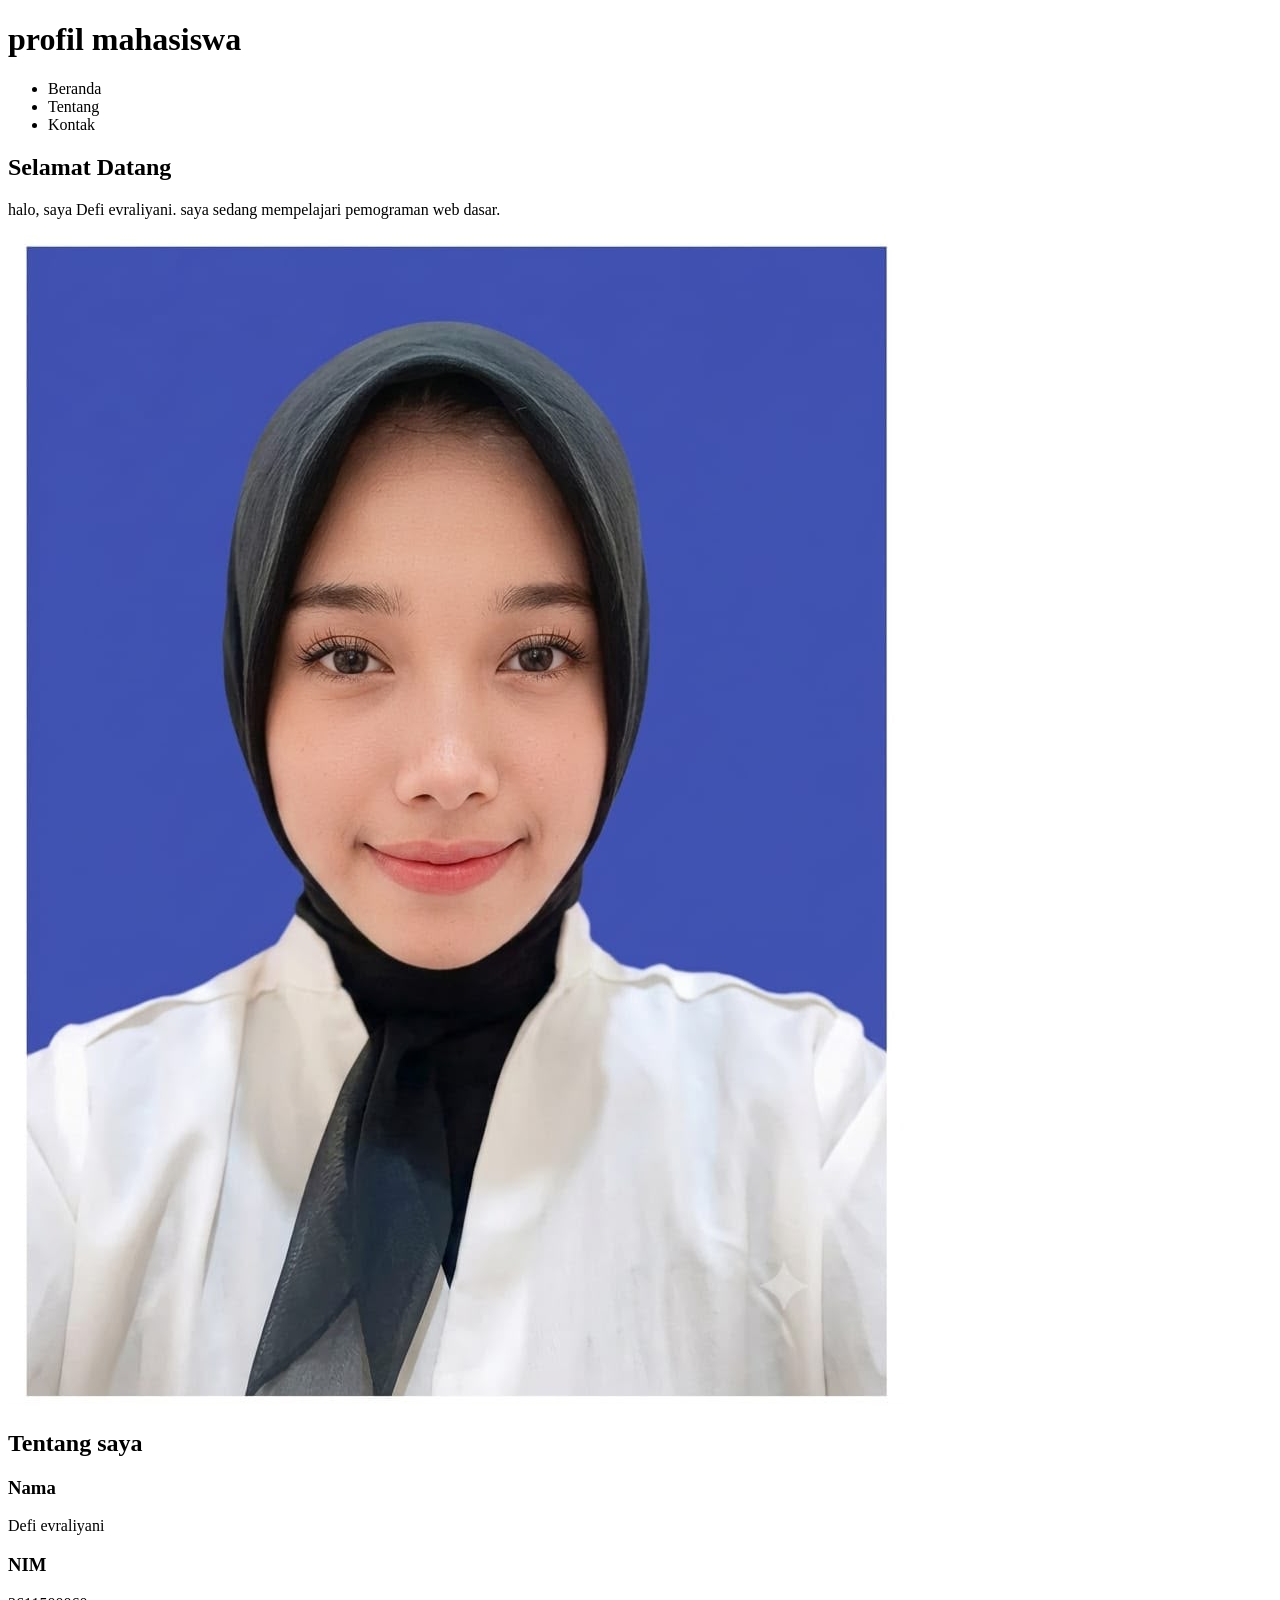
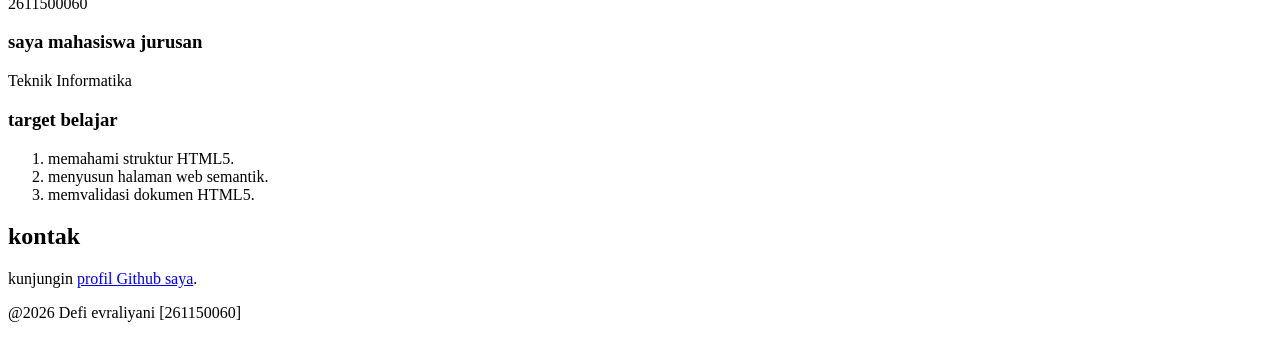
<file: pertemuan-02/index.html>
<!DOCTYPE html>
<html lang="id">
<head>
  <meta charset="UTF-8">
  <meta name="viewport" content="width=device-width, initial-scale=1.0">
  <title>profil mahasiswa</title>
</head>
<!--konten halaman ditulis disini-->

<body>
  <header>
    <h1>profil mahasiswa</h1>
    <nav>
      <ul>
        <li><a id="#home">Beranda</a></li>
        <li><a id="#about">Tentang</a></li>
        <li><a id="#contact">Kontak</a></li>
      </ul>
    </nav>
  </header>

  <main>
    <section id="home">
      <h2>Selamat Datang</h2>
      <p>halo, saya Defi evraliyani. saya sedang mempelajari pemograman web dasar.</p>
      <img src="foto-profil.jpeg" alt="foto profil Defi evraliyani">
    </section>

    <section id="about">
      <h2>Tentang saya</h2>
      <article>
          <h3>Nama</h3>
          <p>Defi evraliyani</p>
          <h3>NIM</h3>
          <p>2611500060</p>
          <h3>saya mahasiswa jurusan</h3>
          <p>Teknik Informatika</p>

          <h3>target belajar</h3>
          <ol>
            <li>memahami struktur HTML5.</li>
            <li>menyusun halaman web semantik.</li>
            <li>memvalidasi dokumen HTML5.</li>
          </ol>
        </article>
    </section>

    <section id="contack">
        <h2>kontak</h2>
        <p>kunjungin <a href="https://github.com/2611500060-bot/2611500060-PWD-TI1J-26270">profil Github saya</a>.
        </p>
    </section>
  </main>


  <footer>
    <p> @2026 Defi evraliyani [261150060]</p>
  </footer>
</body>
</html>
</file>
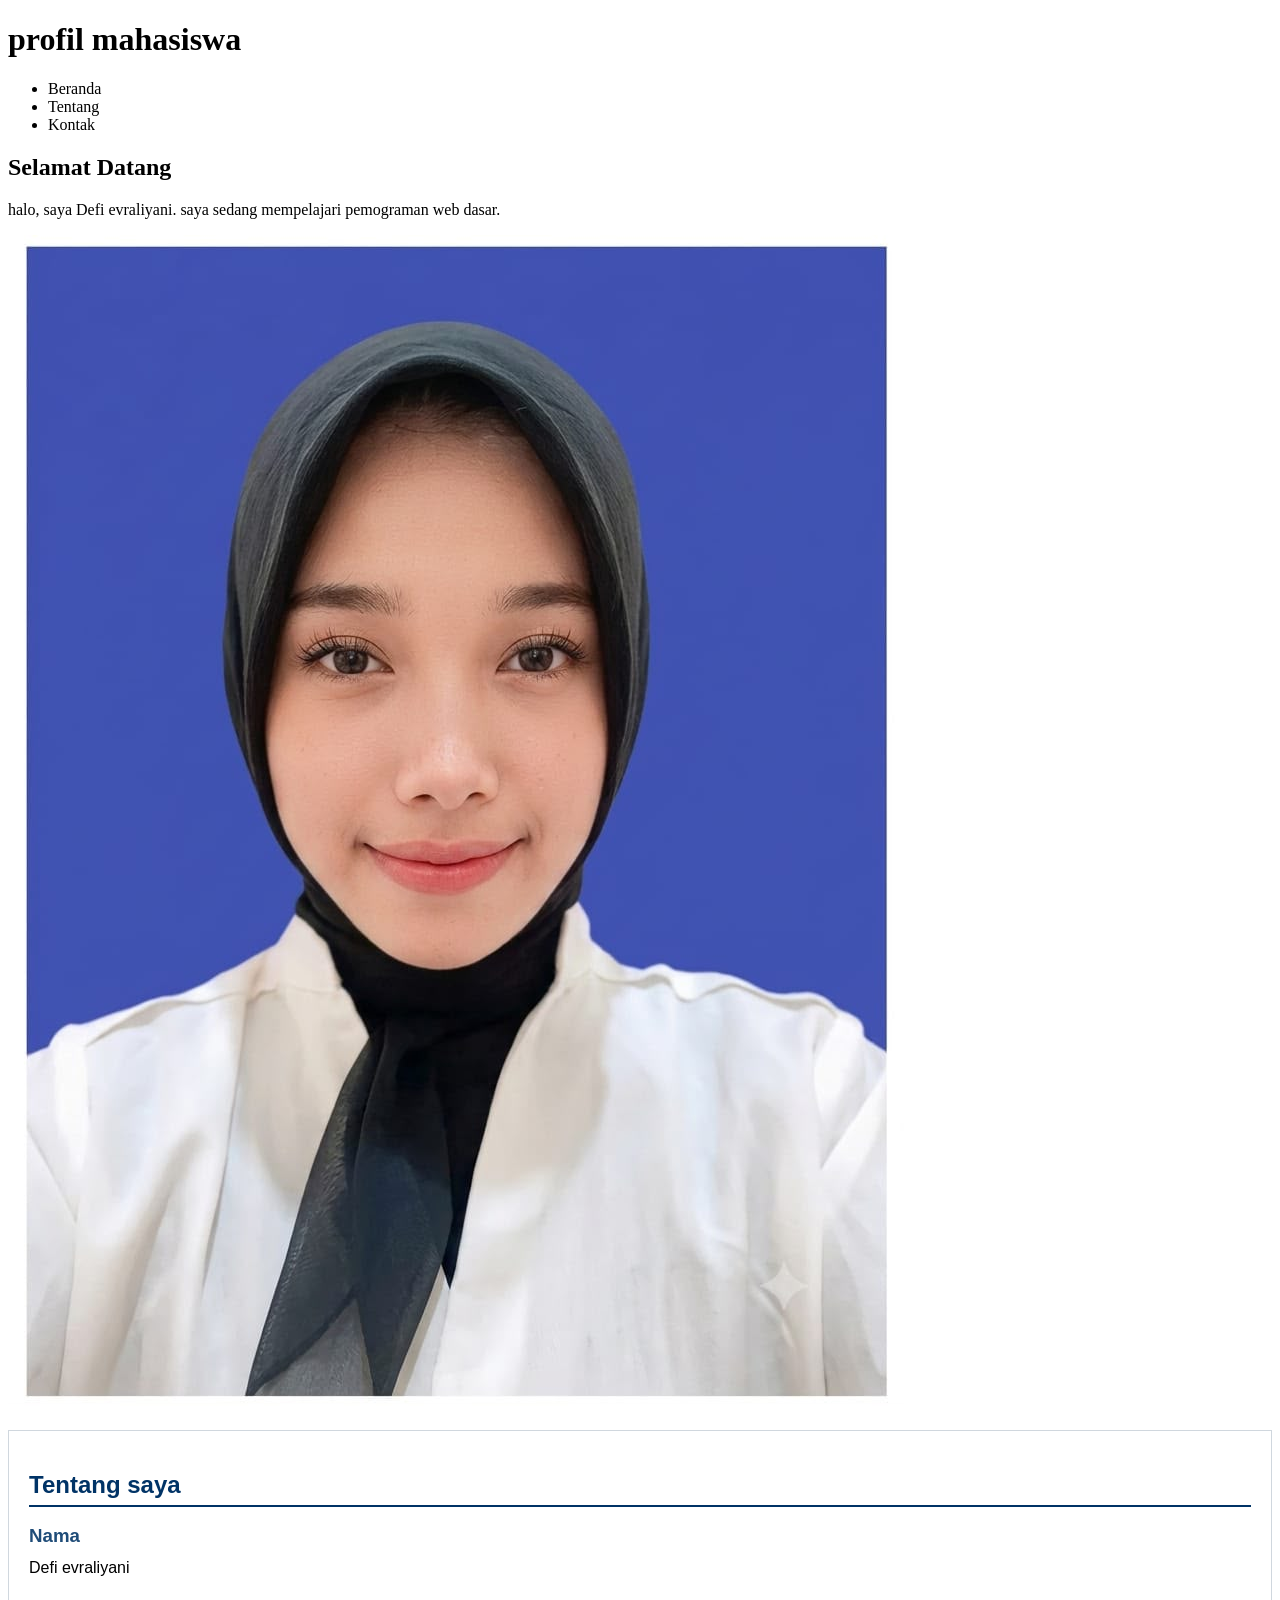
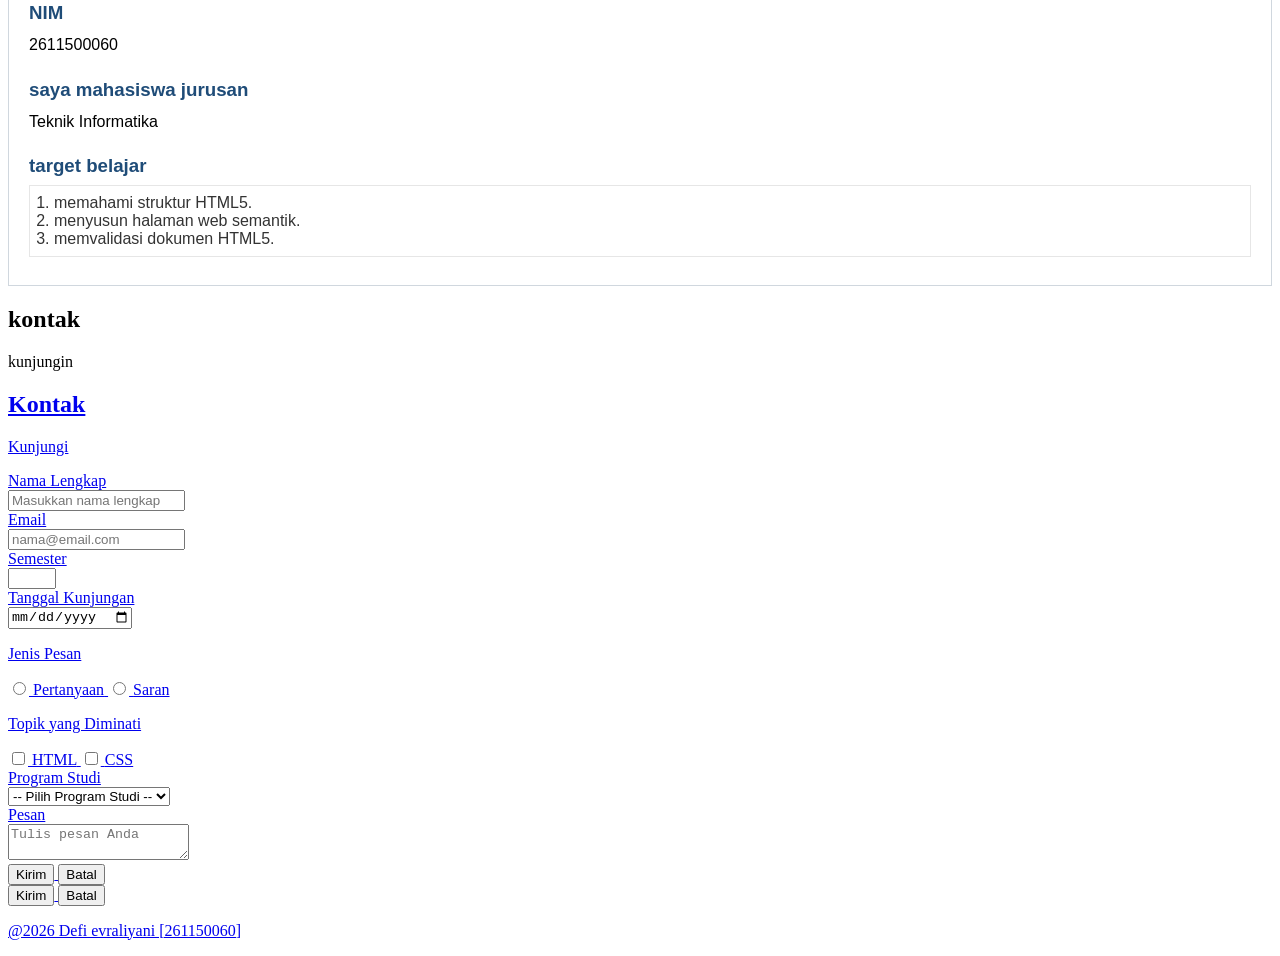
<file: pertemuan-03/index.html>
<!DOCTYPE html>
<html lang="id">

<head>
  <meta charset="UTF-8">
  <meta name="viewport" content="width=device-width, initial-scale=1.0">
  <title>profil mahasiswa</title>
  <style>
    #about {
      background-color: #ffffff;
      border: 1px solid #d0d7de;
      padding: 20px;
      margin: 20px 0;
      font-family: Arial, sans-serif;
    }

    #about h2 {
      color: #003366;
      border-bottom: 2px solid #003366;
      padding-bottom: 6px;
      margin-bottom: 16px;
    }

    #about h3 {
      color: #1f4c78;
      margin-bottom: 6px;
    }

    #about p {
      margin: 6px 0;
      padding: 6px 0;
    }

    #about ol {
      color: #333333;
      margin: 8px 0;
      padding: 8px 24px;
      border: 1px solid #e6e6e6;
    }
  </style>
</head>
<!--konten halaman ditulis disini-->

<body>
  <header>
    <h1>profil mahasiswa</h1>
    <nav>
      <ul>
        <li><a id="#home">Beranda</a></li>
        <li><a id="#about">Tentang</a></li>
        <li><a id="#contact">Kontak</a></li>
      </ul>
    </nav>
  </header>

  <main>
    <section id="home">
      <h2>Selamat Datang</h2>
      <p>halo, saya Defi evraliyani. saya sedang mempelajari pemograman web dasar.</p>
      <img src="foto-profil.jpeg" alt="foto profil Defi evraliyani">
    </section>

    <section id="about">
      <h2>Tentang saya</h2>
      <article>
        <h3>Nama</h3>
        <p>Defi evraliyani</p>
        <h3>NIM</h3>
        <p>2611500060</p>
        <h3>saya mahasiswa jurusan</h3>
        <p>Teknik Informatika</p>

        <h3>target belajar</h3>
        <ol>
          <li>memahami struktur HTML5.</li>
          <li>menyusun halaman web semantik.</li>
          <li>memvalidasi dokumen HTML5.</li>
        </ol>
      </article>
    </section>

    <section id="contack">
      <h2>kontak</h2>
      <p>kunjungin <a href="https://github.com/2611500060-bot/2611500060-PWD-TI1J-26270>profil Githun saya</a>.
        </p>

        <section id=" contact">
          <h2>Kontak</h2>
          <p>Kunjungi <a href="https://github.com/2611500060-bot/2611500060-PWD-TI1J-26270>profil GitHub saya</a>.
    <form action=" index.html" method="get">
              <div class="form-group">
                <label for="nama">Nama Lengkap</label><br>
                <input class="input-form" type="text" id="nama" name="nama" placeholder="Masukkan nama lengkap"
                  minlength="3" maxlength="50" required>
              </div>

              <div class="form-group">
                <label for="email">Email</label><br>
                <input class="input-form" type="email" id="email" name="email" placeholder="nama@email.com" required>
              </div>

              <div class="form-group">
                <label for="semester">Semester</label><br>
                <input class="input-form" type="number" id="semester" name="semester" min="1" max="14" required>
              </div>

              <div class="form-group">
                <label for="tanggal">Tanggal Kunjungan</label><br>
                <input class="input-form" type="date" id="tanggal" name="tanggal" required>
              </div>

              <div class="form-group">
                <p>Jenis Pesan</p>
                <input type="radio" id="pertanyaan" name="jenis_pesan" value="pertanyaan" required>
                <label for="pertanyaan">Pertanyaan</label>
                <input type="radio" id="saran" name="jenis_pesan" value="saran">
                <label for="saran">Saran</label>
              </div>

              <div class="form-group">
                <p>Topik yang Diminati</p>
                <input type="checkbox" id="minat-html" name="minat" value="HTML">
                <label for="minat-html">HTML</label>
                <input type="checkbox" id="minat-css" name="minat" value="CSS">
                <label for="minat-css">CSS</label>
              </div>

              <div class="form-group">
                <label for="prodi">Program Studi</label><br>
                <select class="input-form" id="prodi" name="prodi" required>
                  <option value="">-- Pilih Program Studi --</option>
                  <option value="SI">Sistem Informasi</option>
                  <option value="TI">Teknik Informatika</option>
                </select>
              </div>

              <div class="form-group">
                <label for="pesan">Pesan</label><br>
                <textarea class="input-form" id="pesan" name="pesan" maxlength="300" placeholder="Tulis pesan Anda"
                  required></textarea>
              </div>
              <button type="submit">Kirim</button>
              <button type="reset">Batal</button>
              </form>
    </section>

    <button type="submit">Kirim</button>
    <button type="reset">Batal</button>
    <form>
      <footer>
        <p> @2026 Defi evraliyani [261150060]</p>
      </footer>
</body>

</html>
</file>
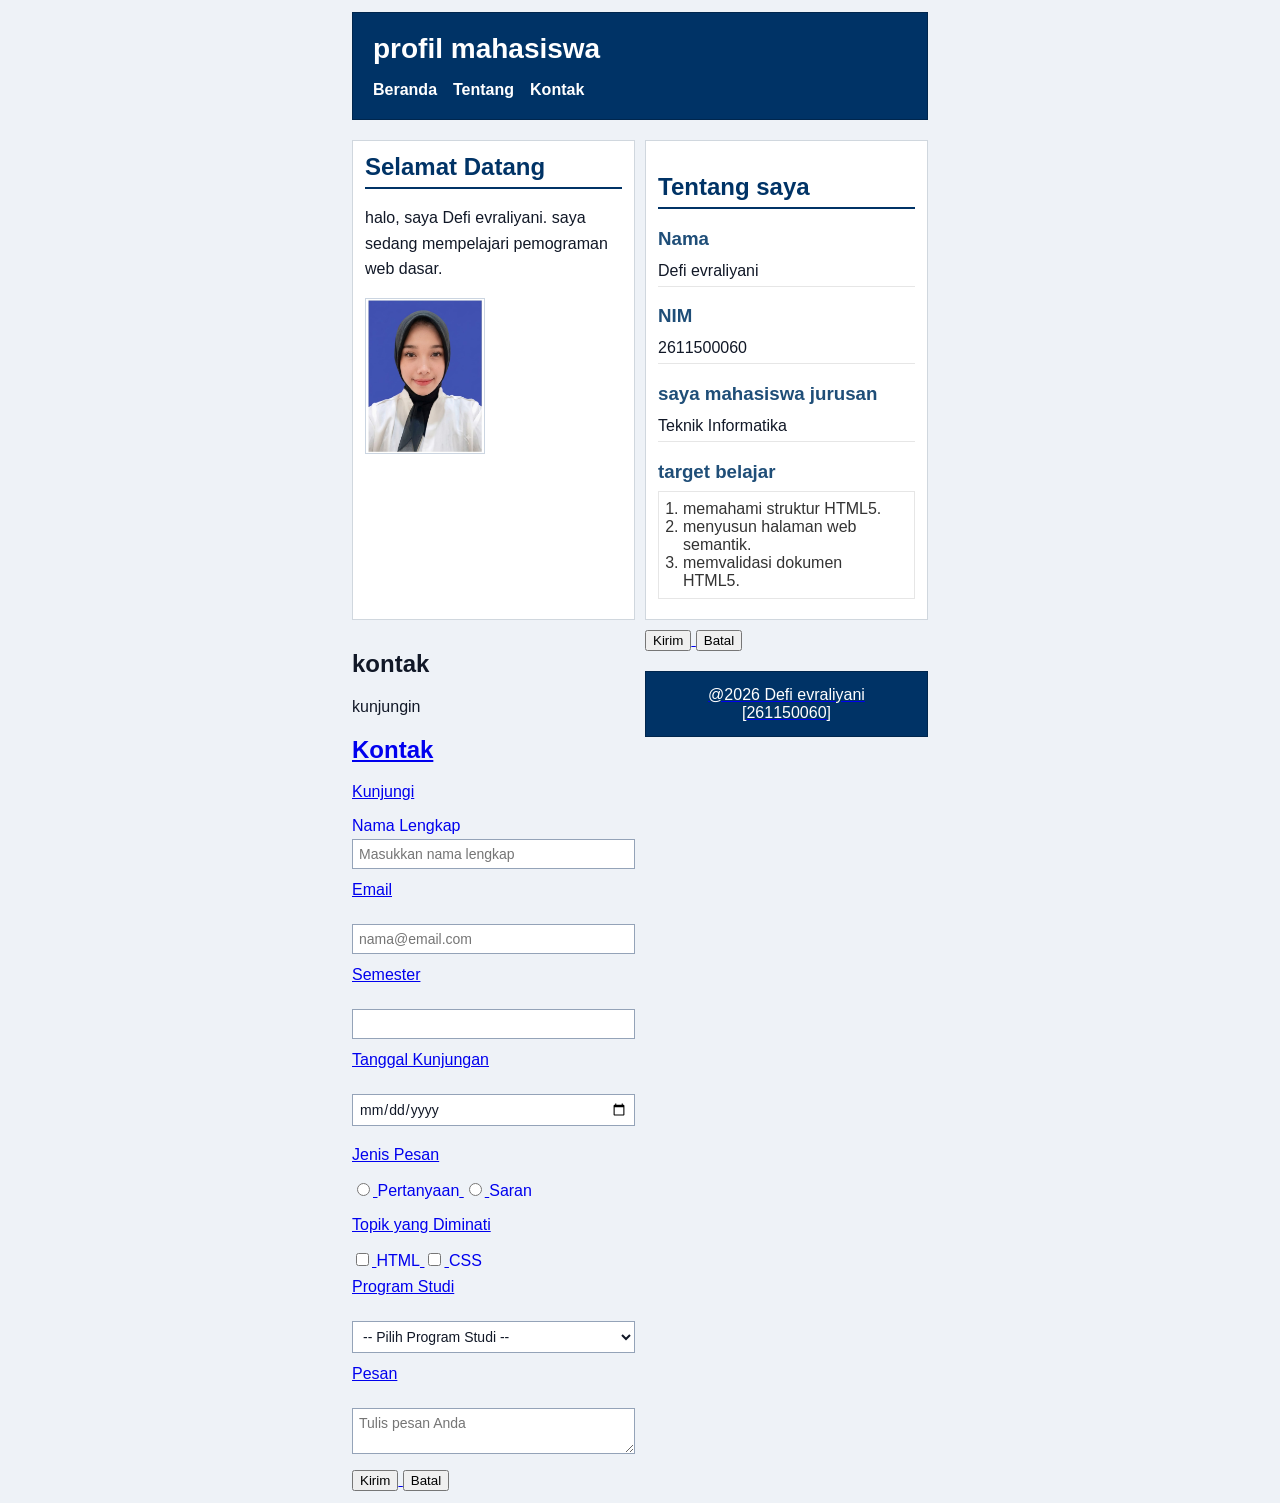
<file: pertemuan-04/index.html>
<!DOCTYPE html>
<html lang="id">

<head>
  <meta charset="UTF-8">
  <meta name="viewport" content="width=device-width, initial-scale=1.0">
  <title>profil mahasiswa</title>
  <link rel="stylesheet" href="style.css" />
</head>
<!--konten halaman ditulis disini-->

<body>
  <header>
    <h1>profil mahasiswa</h1>
    <nav>
      <ul>
        <li><a id="#home">Beranda</a></li>
        <li><a id="#about">Tentang</a></li>
        <li><a id="#contact">Kontak</a></li>
      </ul>
    </nav>
  </header>

  <main>
    <section id="home">
      <h2>Selamat Datang</h2>
      <p>halo, saya Defi evraliyani. saya sedang mempelajari pemograman web dasar.</p>
      <img src="img/foto-profil.jpg" alt="foto profil Defi evraliyani">
    </section>

    <section id="about">
      <h2>Tentang saya</h2>
      <article>
        <h3>Nama</h3>
        <p>Defi evraliyani</p>
        <h3>NIM</h3>
        <p>2611500060</p>
        <h3>saya mahasiswa jurusan</h3>
        <p>Teknik Informatika</p>

        <h3>target belajar</h3>
        <ol>
          <li>memahami struktur HTML5.</li>
          <li>menyusun halaman web semantik.</li>
          <li>memvalidasi dokumen HTML5.</li>
        </ol>
      </article>
    </section>

    <section id="contack">
      <h2>kontak</h2>
      <p>kunjungin <a href="https://github.com/2611500060-bot/2611500060-PWD-TI1J-26270>profil Githun saya</a>.
        </p>

        <section id=" contact">
          <h2>Kontak</h2>
          <p>Kunjungi <a href="https://github.com/2611500060-bot/2611500060-PWD-TI1J-26270>profil GitHub saya</a>.
    <form action=" index.html" method="get">
              <div class="form-group">
                <label for="nama">Nama Lengkap</label><br>
                <input class="input-form" type="text" id="nama" name="nama" placeholder="Masukkan nama lengkap"
                  minlength="3" maxlength="50" required>
              </div>

              <div class="form-group">
                <label for="email">Email</label><br>
                <input class="input-form" type="email" id="email" name="email" placeholder="nama@email.com" required>
              </div>

              <div class="form-group">
                <label for="semester">Semester</label><br>
                <input class="input-form" type="number" id="semester" name="semester" min="1" max="14" required>
              </div>

              <div class="form-group">
                <label for="tanggal">Tanggal Kunjungan</label><br>
                <input class="input-form" type="date" id="tanggal" name="tanggal" required>
              </div>

              <div class="form-group">
                <p>Jenis Pesan</p>
                <input type="radio" id="pertanyaan" name="jenis_pesan" value="pertanyaan" required>
                <label for="pertanyaan">Pertanyaan</label>
                <input type="radio" id="saran" name="jenis_pesan" value="saran">
                <label for="saran">Saran</label>
              </div>

              <div class="form-group">
                <p>Topik yang Diminati</p>
                <input type="checkbox" id="minat-html" name="minat" value="HTML">
                <label for="minat-html">HTML</label>
                <input type="checkbox" id="minat-css" name="minat" value="CSS">
                <label for="minat-css">CSS</label>
              </div>

              <div class="form-group">
                <label for="prodi">Program Studi</label><br>
                <select class="input-form" id="prodi" name="prodi" required>
                  <option value="">-- Pilih Program Studi --</option>
                  <option value="SI">Sistem Informasi</option>
                  <option value="TI">Teknik Informatika</option>
                </select>
              </div>

              <div class="form-group">
                <label for="pesan">Pesan</label><br>
                <textarea class="input-form" id="pesan" name="pesan" maxlength="300" placeholder="Tulis pesan Anda"
                  required></textarea>
              </div>
              <button type="submit">Kirim</button>
              <button type="reset">Batal</button>
              </form>
    </section>

    <button type="submit">Kirim</button>
    <button type="reset">Batal</button>
    <form>
      <footer>
        <p> @2026 Defi evraliyani [261150060]</p>
      </footer>
</body>

</html>
</file>
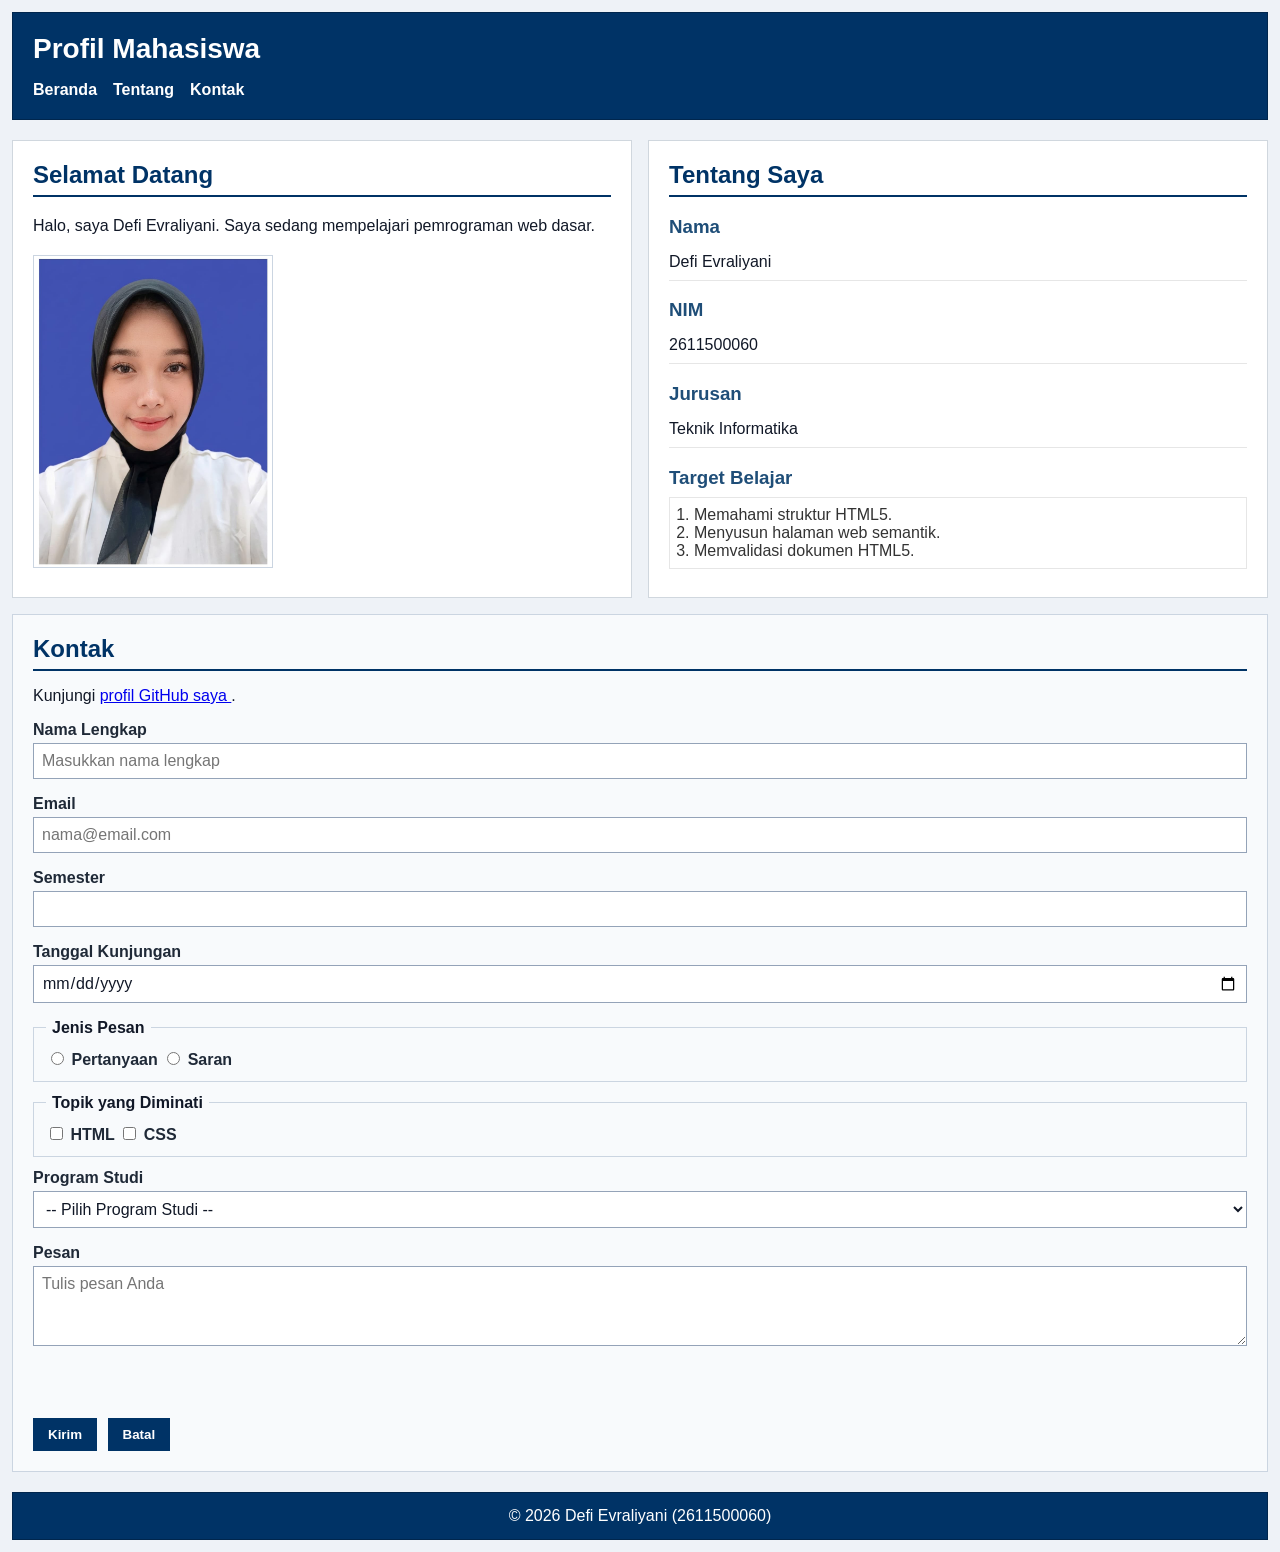
<file: pertemuan-05/index.html>
<!doctype html>
<html lang="id">

<head>
  <meta charset="UTF-8" />
  <meta name="viewport" content="width=device-width, initial-scale=1.0" />
  <title>Profil Mahasiswa</title>
  <link rel="stylesheet" href="style.css" />
</head>

<body>
  <header>
    <div class="header-top">
      <h1>Profil Mahasiswa</h1>

      <button class="nav-toggle" id="navToggle" type="button" aria-label="Buka navigasi" aria-controls="navMenu"
        aria-expanded="false">
        &#9776;
      </button>
    </div>

    <nav aria-label="Navigasi utama">
      <ul id="navMenu">
        <li><a href="#home">Beranda</a></li>
        <li><a href="#about">Tentang</a></li>
        <li><a href="#contact">Kontak</a></li>
      </ul>
    </nav>
  </header>

  <main>
    <section id="home">
      <h2>Selamat Datang</h2>

      <p>
        Halo, saya Defi Evraliyani. Saya sedang mempelajari pemrograman web
        dasar.
      </p>

      <img src="foto-profil.jpg" alt="Foto profil Defi Evraliyani" />
    </section>

    <section id="about">
      <h2>Tentang Saya</h2>

      <article>
        <h3>Nama</h3>
        <p>Defi Evraliyani</p>

        <h3>NIM</h3>
        <p>2611500060</p>

        <h3>Jurusan</h3>
        <p>Teknik Informatika</p>

        <h3>Target Belajar</h3>
        <ol>
          <li>Memahami struktur HTML5.</li>
          <li>Menyusun halaman web semantik.</li>
          <li>Memvalidasi dokumen HTML5.</li>
        </ol>
      </article>
    </section>

    <section id="contact">
      <h2>Kontak</h2>

      <p>
        Kunjungi
        <a href="https://github.com/2611500060-bot/2611500060-PWD-TI1J-26270" target="_blank" rel="noopener noreferrer">
          profil GitHub saya
        </a>.
      </p>

      <form id="contactForm" action="index.html" method="get" novalidate>
        <div class="form-group">
          <label for="nama">Nama Lengkap</label>
          <input class="input-form" type="text" id="nama" name="nama" placeholder="Masukkan nama lengkap" minlength="3"
            maxlength="50" required />
        </div>

        <div class="form-group">
          <label for="email">Email</label>
          <input class="input-form" type="email" id="email" name="email" placeholder="nama@email.com" required />
        </div>

        <div class="form-group">
          <label for="semester">Semester</label>
          <input class="input-form" type="number" id="semester" name="semester" min="1" max="14" required />
        </div>

        <div class="form-group">
          <label for="tanggal">Tanggal Kunjungan</label>
          <input class="input-form" type="date" id="tanggal" name="tanggal" required />
        </div>

        <fieldset class="form-group">
          <legend>Jenis Pesan</legend>

          <input type="radio" id="pertanyaan" name="jenis_pesan" value="pertanyaan" required />
          <label for="pertanyaan">Pertanyaan</label>

          <input type="radio" id="saran" name="jenis_pesan" value="saran" />
          <label for="saran">Saran</label>
        </fieldset>

        <fieldset class="form-group">
          <legend>Topik yang Diminati</legend>

          <input type="checkbox" id="minat-html" name="minat" value="HTML" />
          <label for="minat-html">HTML</label>

          <input type="checkbox" id="minat-css" name="minat" value="CSS" />
          <label for="minat-css">CSS</label>
        </fieldset>

        <div class="form-group">
          <label for="prodi">Program Studi</label>
          <select class="input-form" id="prodi" name="prodi" required>
            <option value="">-- Pilih Program Studi --</option>
            <option value="SI">Sistem Informasi</option>
            <option value="TI">Teknik Informatika</option>
          </select>
        </div>

        <div class="form-group">
          <label for="pesan">Pesan</label>
          <textarea class="input-form" id="pesan" name="pesan" maxlength="300" placeholder="Tulis pesan Anda"
            required></textarea>
        </div>

        <p id="formFeedback" aria-live="polite"></p>

        <button type="submit">Kirim</button>
        <button type="reset">Batal</button>
      </form>
    </section>
  </main>

  <footer>
    <p>&copy; 2026 Defi Evraliyani (2611500060)</p>
  </footer>

  <script src="script.js"></script>
</body>

</html>
</file>
<file: pertemuan-04/style.css>
* {
box-sizing: border-box;
}

#home {
    background-color: #ffffff;
    border: 1px solid #d0d7de;
    padding: 12px;
    margin: 0;
}

body {
    max-width: 600px;
    margin: 0 auto;
    padding: 12px;
    font-family: Arial, sans-serif;
    color: #111827;
    background-color: #eef2f7;
}

/* Header */
header {
background-color: #003366;
color: #ffffff;
padding: 20px;
margin-bottom: 20px;
border: 1px solid #00264d;
}

header h1 {
margin: 0 0 16px;
font-size: 28px;
}

section {
width: 100%;
}

#home h2 {
color: #003366;
border-bottom: 2px solid #003366;
padding-bottom: 6px;
margin-top: 0;
margin-bottom: 16px;
}
#home p {
line-height: 1.6;
margin: 0 0 16px;
}

#home img {
    display: block;
    width: 120px;
    max-width: 100%;
    height: auto;
    border: 1px solid #cbd5e1;
}

#about {
    background-color: #ffffff;
    border: 1px solid #d0d7de;
    padding: 12px;
    margin: 0;
    font-family: Arial, sans-serif;
}

#about h2 {
color: #003366;
border-bottom: 2px solid #003366;
padding-bottom: 6px;
margin-bottom: 16px;
}

#about h3 {
color: #1f4e78;
margin-bottom: 6px;
}

#about p {
margin: 6px 0;
padding: 6px 0;
border-bottom: 1px solid #e6e6e6;
}

#about ol {
color: #333333;
margin: 8px 0;
padding: 8px 24px;
border: 1px solid #e6e6e6;
}

#contact {
    background-color: #f8fafc;
    border: 1px solid #cbd5e1;
    padding: 12px;
    margin: 0;
    font-family: Arial, sans-serif;
    grid-column: 1 / -1;
}

#contact h2 {
color: #003366;
border-bottom: 2px solid #003366;
padding-bottom: 6px;
margin-bottom: 16px;
}

.form-group {
    margin: 8px 0;
}

.form-group label {
    display: inline-block;
}

.form-group > label:first-child {
    display: block;
    margin-bottom: 3px;
}

#contact label {
color: #1f2937;
font-weight: bold;
}

.input-form {
    width: 100%;
    box-sizing: border-box;
    background-color: #ffffff;
    color: #111827;
    font-family: Arial, sans-serif;
    font-size: 14px;
    padding: 6px;
    margin: 4px 0;
    border: 1px solid #94a3b8;
}

#contact form {
    width: 100%;
}

#contact textarea {
    width: 100%;
    min-height: 70px;
    box-sizing: border-box;
}

#contact button {
background-color: #003366;
color: #ffffff;
font-weight: bold;
padding: 8px 14px;
margin: 8px 6px 0 0;
border: 1px solid #003366;
}

/* Footer */
footer {
background-color: #003366;
color: #ffffff;
text-align: center;
padding: 14px 20px;
margin-top: 20px;
border: 1px solid #00264d;
}

footer p {
    margin: 0;
}

nav ul {
    display: flex;
    flex-direction: row;
    justify-content: flex-start;
    align-items: center;
    gap: 16px;
    margin: 0;
    padding: 0;
    list-style: none;
}

nav a {
    color: #ffffff;
    font-weight: bold;
    text-decoration: none;
}

main {
    display: grid;
    grid-template-columns: 1fr 1fr;
    gap: 10px;
}
</file>
<file: pertemuan-05/style.css>
* {
    box-sizing: border-box;
}

body {
    margin: 0;
    padding: 12px;
    font-family: Arial, sans-serif;
    color: #111827;
    background-color: #eef2f7;
}

/* Header */
header {
    padding: 20px;
    margin-bottom: 20px;
    color: #ffffff;
    background-color: #003366;
    border: 1px solid #00264d;
}

header h1 {
    margin: 0;
    font-size: 28px;
}

.header-top {
    display: flex;
    justify-content: space-between;
    align-items: center;
}

/* Navigasi */
nav ul {
    display: flex;
    flex-direction: column;
    justify-content: flex-start;
    align-items: flex-start;
    gap: 12px;
    margin: 0;
    padding: 0;
    list-style: none;
}

#navMenu {
    display: none;
}

#navMenu.nav-open {
    display: flex;
    flex-direction: column;
    margin-top: 16px;
}

nav a {
    color: #ffffff;
    font-weight: bold;
    text-decoration: none;
}

.nav-toggle {
    display: block;
    border: none;
    background: transparent;
    color: #ffffff;
    font-size: 1.8rem;
    line-height: 1;
    cursor: pointer;
}

/* Layout utama */
main {
    display: grid;
    grid-template-columns: 1fr;
    gap: 16px;
}

section {
    width: 100%;
}

/* Bagian Beranda */
#home {
    padding: 20px;
    margin: 0;
    background-color: #ffffff;
    border: 1px solid #d0d7de;
}

#home h2,
#about h2,
#contact h2 {
    padding-bottom: 6px;
    margin-top: 0;
    margin-bottom: 16px;
    color: #003366;
    border-bottom: 2px solid #003366;
}

#home p {
    margin: 0 0 16px;
    line-height: 1.6;
}

#home img {
    display: block;
    width: 240px;
    max-width: 100%;
    height: auto;
    border: 1px solid #cbd5e1;
}

/* Bagian Tentang */
#about {
    padding: 20px;
    margin: 0;
    background-color: #ffffff;
    border: 1px solid #d0d7de;
}

#about h3 {
    margin-bottom: 6px;
    color: #1f4e78;
}

#about p {
    padding: 6px 0;
    margin: 6px 0;
    line-height: 1.5;
    border-bottom: 1px solid #e6e6e6;
}

#about ol {
    padding: 8px 24px;
    margin: 8px 0;
    color: #333333;
    border: 1px solid #e6e6e6;
}

/* Bagian Kontak */
#contact {
    padding: 20px;
    margin: 0;
    background-color: #f8fafc;
    border: 1px solid #cbd5e1;
}

.form-group {
    margin: 12px 0;
}

fieldset.form-group {
    padding: 12px;
    border: 1px solid #cbd5e1;
}

fieldset legend {
    padding: 0 6px;
    font-weight: bold;
}

#contact label {
    color: #1f2937;
    font-weight: bold;
}

.input-form {
    width: 100%;
    max-width: 100%;
    padding: 8px;
    margin: 4px 0;
    color: #111827;
    background-color: #ffffff;
    border: 1px solid #94a3b8;
    font-family: Arial, sans-serif;
    font-size: 16px;
}

#contact textarea {
    min-height: 80px;
    resize: vertical;
}

#contact button {
    padding: 8px 14px;
    margin: 8px 6px 0 0;
    color: #ffffff;
    background-color: #003366;
    border: 1px solid #003366;
    font-weight: bold;
    cursor: pointer;
}

#contact button:hover {
    background-color: #1f4e78;
}

#formFeedback {
    min-height: 1.5em;
}

.form-feedback-error {
    color: #c62828;
}

.form-feedback-success {
    color: #2e7d32;
}

/* Footer */
footer {
    padding: 14px 20px;
    margin-top: 20px;
    color: #ffffff;
    background-color: #003366;
    border: 1px solid #00264d;
    text-align: center;
}

footer p {
    margin: 0;
}

/* Tampilan layar yang lebih lebar */
@media (min-width: 768px) {
    nav {
        margin-top: 16px;
    }

    nav ul {
        flex-direction: row;
        justify-content: flex-start;
        align-items: center;
        gap: 16px;
    }

    #navMenu {
        display: flex;
        flex-direction: row;
    }

    .nav-toggle {
        display: none;
    }

    main {
        grid-template-columns: 1fr 1fr;
    }

    #contact {
        grid-column: 1 / -1;
    }
}
</file>
